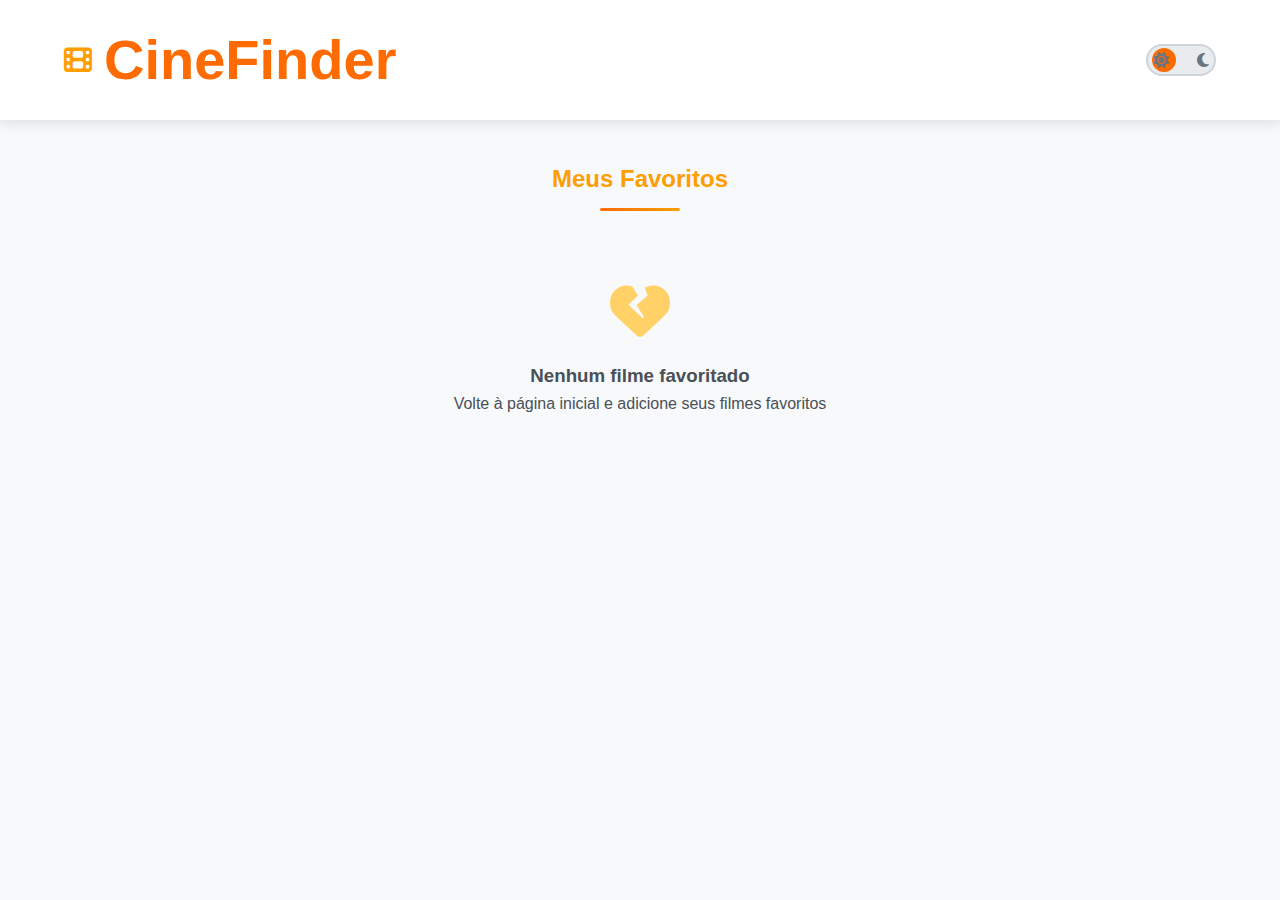
<file: favorites.html>
<!DOCTYPE html>
<html lang="pt-BR">
<head>
    <meta charset="UTF-8">
    <meta name="viewport" content="width=device-width, initial-scale=1.0">
    <title>CineFinder - Favoritos</title>
    <link rel="stylesheet" href="css/styles.css">
    <link rel="stylesheet" href="css/themes.css">
    <link rel="stylesheet" href="https://cdnjs.cloudflare.com/ajax/libs/font-awesome/6.4.0/css/all.min.css">
</head>
<body>
    <header>
        <div class="header-container">
            <div class="logo">
                <i class="fas fa-film"></i>
                <h1><a href="index.html">CineFinder</a></h1>
            </div>
            <div class="controls">
                <div class="theme-toggle" id="themeToggle">
                    <div class="toggle-handle"></div>
                    <i class="fas fa-sun"></i>
                    <i class="fas fa-moon"></i>
                </div>
            </div>
        </div>
    </header>

    <main>
        <h2 class="section-title">Meus Favoritos</h2>
        <div class="movies-container" id="favoritesContainer">
        </div>
    </main>

    <div class="toast" id="toast"></div>

    <script src="js/theme.js"></script>
    <script src="js/favorites.js"></script>
    <script src="js/favorites-page.js"></script>
</body>
</html>
</file>
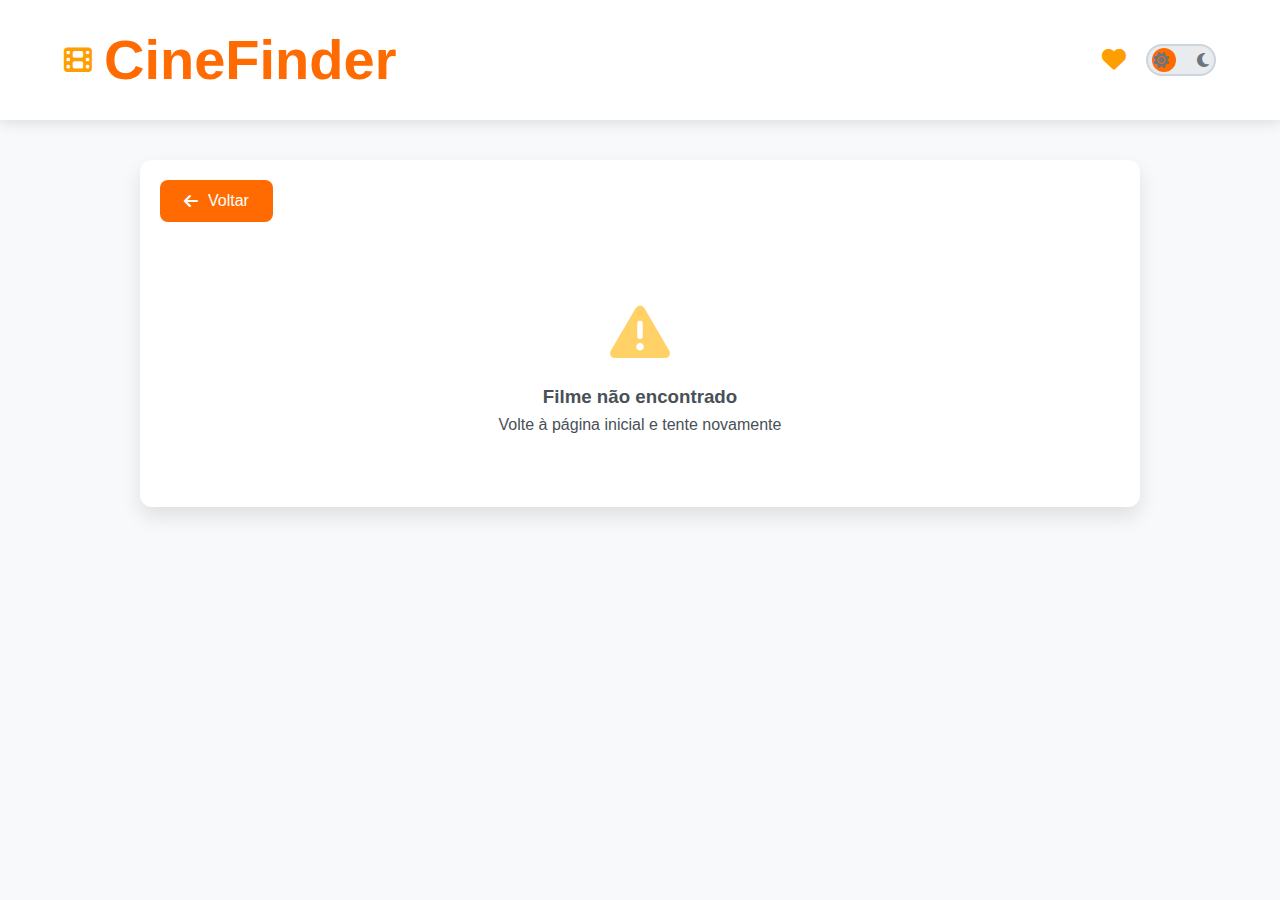
<file: movie-details.html>
<!DOCTYPE html>
<html lang="pt-BR">
<head>
    <meta charset="UTF-8">
    <meta name="viewport" content="width=device-width, initial-scale=1.0">
    <title>CineFinder - Detalhes do Filme</title>
    <link rel="stylesheet" href="css/styles.css">
    <link rel="stylesheet" href="css/themes.css">
    <link rel="stylesheet" href="https://cdnjs.cloudflare.com/ajax/libs/font-awesome/6.4.0/css/all.min.css">
    <style>
    * {
        box-sizing: border-box;
    }

    body {
        font-family: 'Segoe UI', Tahoma, Geneva, Verdana, sans-serif;
        background-color: var(--bg-primary);
        color: var(--text-primary);
        margin: 0;
        padding: 0;
    }

    .movie-details-container {
        max-width: 1000px;
        margin: 40px auto;
        padding: 20px;
        background: var(--bg-secondary);
        border-radius: 12px;
        box-shadow: 0 10px 20px rgba(0,0,0,0.1);
    }

    .back-button {
        background: var(--accent-primary);
        color: white;
        border: none;
        padding: 12px 24px;
        border-radius: 8px;
        cursor: pointer;
        margin-bottom: 30px;
        display: inline-flex;
        align-items: center;
        gap: 10px;
        font-size: 16px;
        transition: background 0.3s;
    }

    .back-button:hover {
        background: var(--accent-secondary);
    }

    .movie-detail {
        display: flex;
        gap: 30px;
        flex-wrap: wrap;
    }

    .movie-poster-detail {
        flex: 0 0 320px;
        border-radius: 12px;
        overflow: hidden;
        box-shadow: 0 8px 16px rgba(0,0,0,0.2);
    }

    .movie-poster-detail img {
        width: 100%;
        height: 100%;
        display: block;
        border-radius: 12px;
    }

    .movie-info {
        flex: 1;
        display: flex;
        flex-direction: column;
        justify-content: space-between;
    }

    .movie-title {
        font-size: 36px;
        font-weight: bold;
        margin-bottom: 10px;
        color: var(--accent-secondary);
    }

    .movie-meta {
        display: flex;
        gap: 12px;
        margin-bottom: 20px;
        flex-wrap: wrap;
    }

    .movie-meta span {
        background: var(--accent-tertiary);
        color: var(--text-primary);
        padding: 6px 12px;
        border-radius: 6px;
        font-size: 14px;
        size-adjust: 1.2;
    }

    .movie-overview {
        font-size: 17px;
        line-height: 1.6;
        margin-bottom: 30px;
    }

    .availability-section {
        margin-top: 40px;
    }

    .availability-title {
        font-size: 24px;
        margin-bottom: 16px;
        font-weight: bold;
        color: var(--accent-secondary);
    }

    .providers {
        display: flex;
        gap: 20px;
        flex-wrap: wrap;
    }

    .provider {
        background: var(--bg-tertiary);
        border-radius: 10px;
        padding: 12px;
        text-align: center;
        box-shadow: 0 6px 12px rgba(0,0,0,0.1);
        min-width: 100px;
        flex: 0 0 auto;
        transition: transform 0.2s ease;
    }

    .provider:hover {
        transform: scale(1.05);
    }

    .provider img {
        width: 60px;
        height: 60px;
        object-fit: contain;
        margin-bottom: 8px;
    }

    @media (max-width: 768px) {
        .movie-detail {
            flex-direction: column;
            align-items: center;
        }

        .movie-info {
            width: 100%;
        }

        .movie-poster-detail {
            max-width: 280px;
        }
    }
</style>

    </style>
</head>
<body>
    <header>
        <div class="header-container">
            <div class="logo">
                <i class="fas fa-film"></i>
                <h1><a href="home.html">CineFinder</a></h1>
            </div>
            <div class="controls">
                <a href="favorites.html" class="favorites-link" title="Favoritos">
                    <i class="fas fa-heart"></i>
                </a>
                <div class="theme-toggle" id="themeToggle">
                    <div class="toggle-handle"></div>
                    <i class="fas fa-sun"></i>
                    <i class="fas fa-moon"></i>
                </div>
            </div>
        </div>
    </header>

    <main class="movie-details-container">
        <button class="back-button" id="backButton">
            <i class="fas fa-arrow-left"></i>
            Voltar
        </button>
        
        <div id="movieDetailContent">
        </div>
    </main>

    <div class="toast" id="toast"></div>

    <script src="js/theme.js"></script>
    <script src="js/movie-details.js"></script>
</body>
</html>
</file>
<file: css/styles.css>
* {
    margin: 0;
    padding: 0;
    box-sizing: border-box;
    font-family: 'Segoe UI', Tahoma, Geneva, Verdana, sans-serif;
    transition: background-color 0.3s, color 0.3s;
}

body {
    background-color: var(--bg-primary);
    color: var(--text-primary);
    line-height: 1.6;
    padding-bottom: 50px;
}

a {
    text-decoration: none;
    color: inherit;
}

header {
    background-color: var(--header-bg);
    box-shadow: 0 4px 12px var(--shadow);
    padding: 15px 5%;
    position: sticky;
    top: 0;
    z-index: 100;
}

.header-container {
    display: flex;
    justify-content: space-between;
    align-items: center;
    max-width: 1400px;
    margin: 0 auto;
}

.logo {
    display: flex;
    align-items: center;
    gap: 12px;
    font-size: 28px;
    font-weight: 700;
    color: var(--accent-primary);
}

.logo i {
    color: var(--accent-secondary);
}

.controls {
    display: flex;
    align-items: center;
    gap: 20px;
}

.favorites-link {
    font-size: 24px;
    color: var(--accent-secondary);
    transition: transform 0.2s ease;
}

.favorites-link:hover {
    transform: scale(1.1);
    color: var(--accent-primary);
}

.theme-toggle {
    position: relative;
    width: 70px;
    height: 32px;
    background: var(--toggle-bg);
    border-radius: 50px;
    cursor: pointer;
    display: flex;
    align-items: center;
    padding: 0 5px;
    border: 2px solid var(--toggle-border);
}

.toggle-handle {
    position: absolute;
    width: 24px;
    height: 24px;
    background: var(--toggle-handle);
    border-radius: 50%;
    left: 4px;
    transition: transform 0.3s ease;
}

.dark-mode .toggle-handle {
    transform: translateX(36px);
}

.theme-toggle i {
    z-index: 1;
    font-size: 16px;
    color: var(--toggle-icon);
}

.theme-toggle .fa-sun {
    margin-right: auto;
}

.theme-toggle .fa-moon {
    margin-left: auto;
}

.search-container {
    display: flex;
    max-width: 600px;
    margin: 30px auto;
    position: relative;
}

.search-input {
    flex: 1;
    padding: 15px 20px;
    border: none;
    border-radius: 30px;
    font-size: 16px;
    background: var(--search-bg);
    color: var(--text-primary);
    backdrop-filter: blur(5px);
    box-shadow: 0 0 10px rgba(255, 165, 0, 0);
    transition: all 0.3s ease;
}

.search-input::placeholder {
    color: var(--search-placeholder);
}

.search-input:focus {
    outline: none;
    box-shadow: 0 0 15px rgba(255, 165, 0, 0.5);
    background: var(--search-focus-bg);
}

.search-btn {
    position: absolute;
    right: 5px;
    top: 5px;
    width: 40px;
    height: 40px;
    border: none;
    background: linear-gradient(45deg, var(--accent-primary), var(--accent-secondary));
    color: white;
    border-radius: 50%;
    cursor: pointer;
    transition: all 0.3s ease;
    display: flex;
    align-items: center;
    justify-content: center;
}

.search-btn:hover {
    transform: scale(1.1);
    box-shadow: 0 0 15px rgba(255, 165, 0, 0.7);
}

.genre-filter {
    display: flex;
    flex-wrap: wrap;
    gap: 10px;
    justify-content: center;
    margin: 20px 0 30px;
    max-width: 1200px;
    margin-left: auto;
    margin-right: auto;
    padding: 0 20px;
}

.genre-tag {
    padding: 8px 15px;
    background: var(--genre-tag-bg);
    border-radius: 20px;
    cursor: pointer;
    transition: all 0.2s ease;
    font-size: 14px;
    border: 1px solid var(--genre-tag-border);
    color: var(--text-primary);
}

.genre-tag:hover {
    background: var(--genre-tag-hover);
    transform: translateY(-2px);
}

.genre-tag.active {
    background: var(--genre-tag-active);
    color: white;
    font-weight: bold;
    box-shadow: 0 4px 8px var(--genre-tag-shadow);
    border: none;
}

.movies-container {
    display: grid;
    grid-template-columns: repeat(auto-fill, minmax(250px, 1fr));
    gap: 30px;
    max-width: 1400px;
    margin: 0 auto;
    padding: 0 20px;
}

.movie-poster-container {
    perspective: 1000px;
    height: 100%;
    cursor: pointer;
}

.movie-poster {
    position: relative;
    width: 100%;
    height: 450px;
    transform-style: preserve-3d;
    transition: transform 0.5s ease, box-shadow 0.3s ease;
    border-radius: 8px;
    overflow: hidden;
    box-shadow: 0 10px 20px var(--shadow);
    background: var(--card-bg);
}

.movie-poster:hover {
    transform: rotateY(10deg) scale(1.03);
    box-shadow: 0 15px 30px var(--accent-glow);
}

.main-poster {
    width: 100%;
    height: 100%;
    object-fit: cover;
    transition: filter 0.3s ease;
}

.movie-poster:hover .main-poster {
    filter: brightness(0.7);
}

.poster-overlay {
    position: absolute;
    top: 0;
    left: 0;
    width: 100%;
    height: 100%;
    opacity: 0;
    transition: opacity 0.3s ease;
    display: flex;
    flex-direction: column;
    justify-content: space-between;
    padding: 15px;
    box-sizing: border-box;
    pointer-events: none;
}

.movie-poster:hover .poster-overlay {
    opacity: 1;
}

.poster-top {
    display: flex;
    justify-content: space-between;
}

.favorite-btn {
    background: var(--favorite-btn-bg);
    border: none;
    width: 40px;
    height: 40px;
    border-radius: 50%;
    color: white;
    font-size: 18px;
    cursor: pointer;
    transition: transform 0.2s ease;
    display: flex;
    align-items: center;
    justify-content: center;
    pointer-events: auto;
}

.favorite-btn.favorited {
    background: var(--favorite-btn-active);
}

.favorite-btn:hover {
    transform: scale(1.1);
}

.rating-badge {
    background: var(--rating-bg);
    color: var(--rating-color);
    padding: 5px 10px;
    border-radius: 20px;
    font-weight: bold;
    font-size: 14px;
    display: flex;
    align-items: center;
    gap: 5px;
}

.poster-bottom {
    background: var(--details-gradient);
    color: white;
    padding: 15px;
    border-radius: 8px;
    transform: translateY(20px);
    opacity: 0;
    transition: all 0.4s ease;
    max-height: 60%;
    overflow-y: auto;
}

.movie-poster:hover .poster-bottom {
    transform: translateY(0);
    opacity: 1;
}

.movie-title {
    font-size: 18px;
    font-weight: 700;
    margin-bottom: 5px;
    white-space: nowrap;
    overflow: hidden;
    text-overflow: ellipsis;
}

.movie-info {
    font-size: 14px;
    display: flex;
    justify-content: space-between;
    margin-bottom: 10px;
    padding-bottom: 10px;
    border-bottom: 1px solid rgba(255,255,255,0.2);
}

.movie-overview {
    font-size: 13px;
    line-height: 1.5;
    max-height: 150px;
    overflow-y: auto;
}

.no-results {
    text-align: center;
    grid-column: 1 / -1;
    padding: 50px;
    color: var(--text-secondary);
}

.no-results i {
    font-size: 60px;
    margin-bottom: 20px;
    color: var(--accent-tertiary);
}

.section-title {
    text-align: center;
    margin: 40px 0 20px;
    color: var(--accent-secondary);
    font-size: 24px;
    position: relative;
}

.section-title::after {
    content: '';
    display: block;
    width: 80px;
    height: 3px;
    background: linear-gradient(to right, var(--accent-primary), var(--accent-secondary));
    margin: 10px auto;
    border-radius: 3px;
}

.toast {
    position: fixed;
    bottom: 20px;
    right: 20px;
    background: var(--accent-secondary);
    color: white;
    padding: 15px 25px;
    border-radius: 8px;
    box-shadow: 0 5px 15px rgba(0, 0, 0, 0.2);
    transform: translateY(100px);
    opacity: 0;
    transition: transform 0.3s ease, opacity 0.3s ease;
    z-index: 1000;
}

.toast.show {
    transform: translateY(0);
    opacity: 1;
}

.movie-overview::-webkit-scrollbar {
    width: 6px;
}

.movie-overview::-webkit-scrollbar-thumb {
    background-color: var(--accent-secondary);
    border-radius: 3px;
}

.movie-overview::-webkit-scrollbar-track {
    background: rgba(0,0,0,0.1);
}

@media (max-width: 768px) {
    .movies-container {
        grid-template-columns: repeat(auto-fill, minmax(200px, 1fr));
    }
    
    .header-container {
        flex-direction: column;
        gap: 15px;
    }
    
    .genre-filter {
        gap: 8px;
    }
    
    .genre-tag {
        padding: 6px 12px;
        font-size: 13px;
    }
    
    .movie-poster {
        height: 400px;
    }
}

@media (max-width: 480px) {
    .movies-container {
        grid-template-columns: 1fr;
        gap: 20px;
    }
    
    .search-container {
        margin: 20px 15px;
    }
    
    .section-title {
        font-size: 20px;
    }
    
    .movie-poster {
        height: 380px;
    }
}
</file>
<file: css/themes.css>
:root {
    --bg-primary: #f8f9fa;
    --bg-secondary: #ffffff;
    --text-primary: #212529;
    --text-secondary: #495057;
    --accent-primary: #ff6b00;
    --accent-secondary: #ff9e00;
    --accent-tertiary: #ffd166;
    --accent-glow: rgba(255, 165, 0, 0.3);
    --shadow: rgba(0, 0, 0, 0.1);
    --card-bg: #ffffff;
    --header-bg: #ffffff;
    --search-bg: rgba(255, 255, 255, 0.9);
    --search-focus-bg: rgba(255, 255, 255, 0.95);
    --search-placeholder: #6c757d;
    --genre-tag-bg: rgba(255, 165, 0, 0.1);
    --genre-tag-border: rgba(255, 165, 0, 0.3);
    --genre-tag-hover: rgba(255, 165, 0, 0.4);
    --genre-tag-active: linear-gradient(45deg, #FFA500, #FF4500);
    --genre-tag-shadow: rgba(255, 69, 0, 0.3);
    --favorite-btn-bg: rgba(255, 165, 0, 0.8);
    --favorite-btn-active: rgba(255, 69, 0, 0.9);
    --rating-bg: rgba(0, 0, 0, 0.8);
    --rating-color: #FFD700;
    --details-gradient: rgba(40, 40, 40, 0.95);
    --toggle-bg: #e9ecef;
    --toggle-handle: #ff6b00;
    --toggle-border: #ced4da;
    --toggle-icon: #6c757d;
}

.dark-mode {
    --bg-primary: #121212;
    --bg-secondary: #1e1e1e;
    --text-primary: #f8f9fa;
    --text-secondary: #adb5bd;
    --accent-primary: #ff6b00;
    --accent-secondary: #ff9e00;
    --accent-tertiary: #ffd166;
    --accent-glow: rgba(255, 140, 0, 0.4);
    --shadow: rgba(0, 0, 0, 0.3);
    --card-bg: #2d2d2d;
    --header-bg: #1a1a1a;
    --search-bg: rgba(30, 30, 30, 0.9);
    --search-focus-bg: rgba(40, 40, 40, 0.95);
    --search-placeholder: #a0a0a0;
    --genre-tag-bg: rgba(255, 165, 0, 0.2);
    --genre-tag-border: rgba(255, 165, 0, 0.4);
    --genre-tag-hover: rgba(255, 165, 0, 0.3);
    --genre-tag-active: linear-gradient(45deg, #FF8C00, #FF5500);
    --genre-tag-shadow: rgba(255, 69, 0, 0.4);
    --favorite-btn-bg: rgba(255, 140, 0, 0.8);
    --favorite-btn-active: rgba(255, 80, 0, 0.9);
    --rating-bg: rgba(0, 0, 0, 0.9);
    --rating-color: #FFD700;
    --details-gradient: rgba(20, 20, 20, 0.95);
    --toggle-bg: #343a40;
    --toggle-handle: #ff9e00;
    --toggle-border: #495057;
    --toggle-icon: #f8f9fa;
}
</file>
